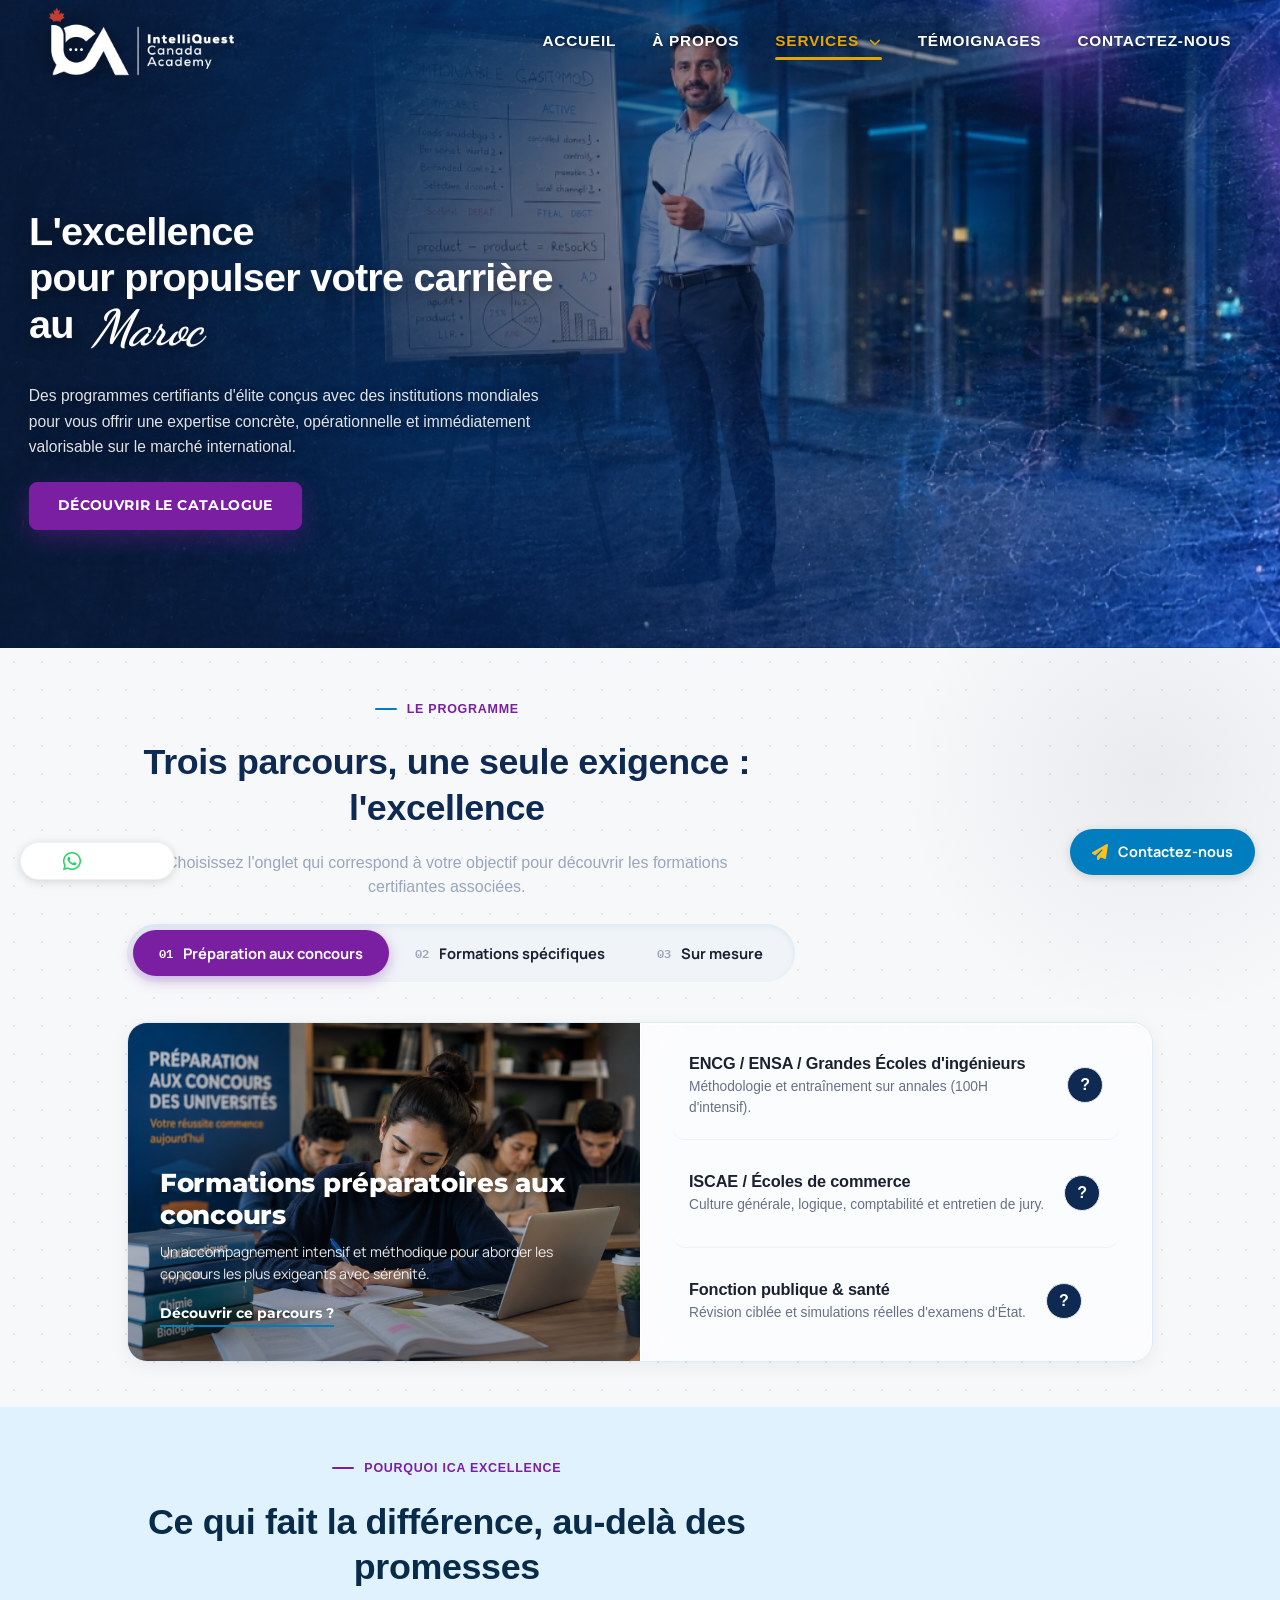
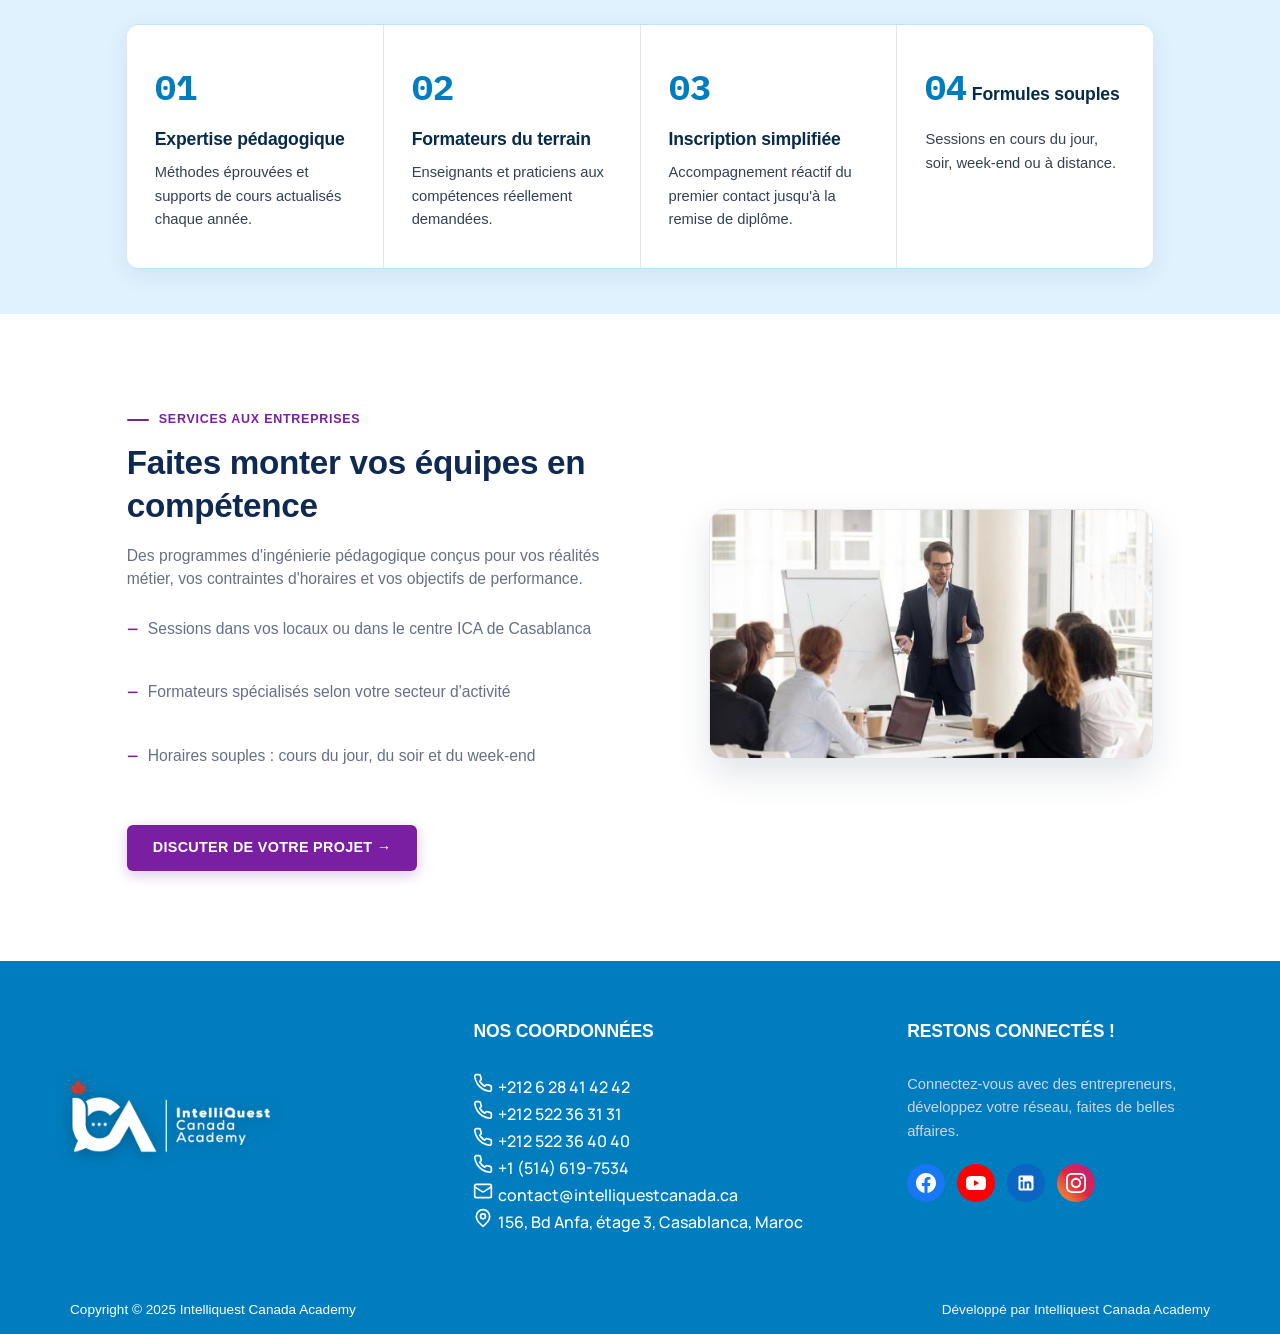
<file: intelliquest/formations.html>
<!DOCTYPE html>
<html lang="fr-FR">
<head>
    <meta charset="UTF-8">
    <meta name="viewport" content="width=device-width, initial-scale=1.0">
    <title>ICA Excellence — Centre de Formation &amp; Perfectionnement | IntelliQuest Canada Academy</title>
    <meta name="description" content="Catalogue complet des formations professionnelles et préparations aux concours ICA Excellence. Programmes certifiants, formations spécifiques et sur-mesure.">
    
    <!-- Site Fonts & Icons -->
    
    
    
    <link rel="stylesheet" href="https://cdnjs.cloudflare.com/ajax/libs/font-awesome/6.4.0/css/all.min.css">
    
    <!-- Base Minified Site Styles -->
<style>
        /* ========================================================
           ICA EXCELLENCE — LUXURY DESIGN SYSTEM (FIXED NAV & NO BADGE)
           ======================================================== */
        :root {
            --navy: #0F2A52;
            --navy-deep: #081A33;
            --violet: #7B1FA2;
            --violet-dark: #6A1B9A;
            --violet-light: #E1BEE7;
            --red: #7B1FA2;
            --white: #FFFFFF;
            --ink: #1B2130;
            --slate: #667085;
            --line: #E4E7EC;
            --bg-soft: #F7F8FA;
        }

        body {
            font-family: 'Manrope', sans-serif;
            background: var(--white);
            color: var(--ink);
            line-height: 1.65;
            overflow-x: hidden;
        }

        .mono { font-family: 'IBM Plex Mono', monospace; }
        .wrap { max-width: 1180px; margin: 0 auto; padding: 0 6%; }

        /* Ensure elements are ALWAYS visible */
        .reveal {
            opacity: 1 !important;
            transform: none !important;
            transition: opacity .6s ease, transform .6s ease;
        }

        .eyebrow {
            display: flex;
            align-items: center;
            gap: 10px;
            font-family: 'IBM Plex Mono', monospace;
            font-size: 0.74rem;
            font-weight: 600;
            letter-spacing: 0.1em;
            text-transform: uppercase;
            color: var(--violet);
            margin-bottom: 16px;
        }
        .eyebrow::before {
            content: '';
            width: 22px;
            height: 2px;
            background: var(--violet);
        }

        .btn {
            display: inline-flex;
            align-items: center;
            gap: 10px;
            padding: 15px 30px;
            font-weight: 700;
            font-size: 0.9rem;
            border-radius: 4px;
            transition: all .25s ease;
            text-decoration: none;
            cursor: pointer;
        }
        
        .btn-violet-catalog {
            background: #7B1FA2 !important;
            background-color: #7B1FA2 !important;
            border: 1px solid #7B1FA2 !important;
            color: #FFFFFF !important;
            box-shadow: 0 8px 25px rgba(123, 31, 162, 0.4) !important;
            transition: all 0.25s ease !important;
        }
        .btn-violet-catalog:hover {
            background: #6A1B9A !important;
            background-color: #6A1B9A !important;
            border-color: #6A1B9A !important;
            color: #FFFFFF !important;
            transform: translateY(-2px) scale(1.02) !important;
            box-shadow: 0 12px 28px rgba(123, 31, 162, 0.55) !important;
        }

        .btn-red, .btn-violet { background: var(--violet); color: #fff; border: none; box-shadow: 0 4px 14px rgba(123, 31, 162, 0.25); }
        .btn-red:hover, .btn-violet:hover { background: var(--violet-dark); transform: translateY(-2px); color: #fff; box-shadow: 0 6px 20px rgba(123, 31, 162, 0.35); }
        
        .btn-outline { border: 1.5px solid var(--navy); color: var(--navy); }
        .btn-outline:hover { background: var(--navy); color: #fff; }
        .btn-white { background: #fff; color: var(--navy); border: none; }
        .btn-white:hover { background: var(--violet); color: #fff; }

        .hero-strip {
            display: flex;
            gap: 50px;
            border-top: 1px solid var(--line);
            max-width: 1180px;
            margin: 0 auto;
            padding: 44px 6% 0;
        }
        .hero-strip .hs {
            font-size: .9rem;
            color: var(--slate);
        }
        .hero-strip .hs b {
            color: var(--navy);
            font-family: 'IBM Plex Mono', monospace;
            font-weight: 600;
            font-size: 1.1rem;
            margin-right: 8px;
        }

        /* SECTION HEAD */
        .section-head { max-width: 640px; margin-bottom: 50px; }
        .section-head h2 { font-size: clamp(1.7rem, 2.8vw, 2.3rem); color: var(--navy); line-height: 1.28; font-weight: 800; }
        .section-head p { margin-top: 16px; color: var(--slate); font-size: 0.98rem; }

        /* TRACKS / PROGRAM SELECTOR */
        
        
        /* LIGHTENED PHOTO SHADOW OVERLAY (NET & CLAIR) */
        [data-panel="concours"] .tp-lead::before,
        [data-panel="specifiques"] .tp-lead::before,
        [data-panel="mesure"] .tp-lead::before {
            background: linear-gradient(
                to top,
                rgba(8, 26, 51, 0.45) 0%,
                rgba(8, 26, 51, 0.18) 45%,
                transparent 100%
            ) !important;
        }

        .tab-panel.active {
            box-shadow: 0 4px 18px rgba(15, 23, 42, 0.06) !important;
        }

        /* TRACKS SECTION HEAD & TABS - SOLID COLORS (ZERO GRADIENTS) */
        .tracks .section-head h2 {
            color: #0F2A52 !important;
            -webkit-text-fill-color: #0F2A52 !important;
            background: none !important;
            -webkit-background-clip: border-box !important;
            background-clip: border-box !important;
            font-size: clamp(1.7rem, 2.8vw, 2.3rem) !important;
            line-height: 1.28 !important;
            font-weight: 800 !important;
            display: block !important;
            opacity: 1 !important;
            visibility: visible !important;
            animation: none !important;
        }

        .tab-pill.active {
            background: #7B1FA2 !important;
            border-color: #7B1FA2 !important;
            color: #FFFFFF !important;
        }
        .tab-pill.active .idx {
            color: #FFFFFF !important;
            opacity: 1 !important;
        }
        .tab-pill.active span.label {
            color: #FFFFFF !important;
        }

        .tracks { padding: 90px 0; background: var(--bg-soft); }
        .tab-pills { display: flex; gap: 12px; margin-bottom: 46px; flex-wrap: wrap; }
        .tab-pill {
            background: #fff;
            border: 1px solid var(--line);
            padding: 14px 24px;
            display: flex;
            align-items: center;
            gap: 12px;
            cursor: pointer;
            transition: all .25s ease;
            border-radius: 4px;
        }
        .tab-pill .idx { font-family: 'IBM Plex Mono', monospace; font-size: .78rem; color: var(--slate); }
        .tab-pill span.label { font-weight: 700; font-size: .92rem; color: var(--ink); }
        .tab-pill:hover { border-color: var(--navy); }
        .tab-pill.active { background: var(--navy); border-color: var(--navy); }
        .tab-pill.active .idx { color: var(--violet-light); }
        .tab-pill.active span.label { color: #fff; }

        .tab-panel { display: none; background: #fff; border: 1px solid var(--line); border-radius: 6px; overflow: hidden; }
        .tab-panel.active { display: grid !important; grid-template-columns: 0.85fr 1.15fr; }
        .tp-lead { padding: 48px 44px; border-right: 1px solid var(--line); }
        .tp-lead .eyebrow { color: var(--violet); }
        .tp-lead h3 { font-size: clamp(1.4rem, 2.4vw, 1.85rem); color: var(--navy); margin-bottom: 16px; line-height: 1.25; font-weight: 800; }
        .tp-lead p { color: var(--slate); font-size: .95rem; margin-bottom: 26px; }
        .tp-lead .track-link {
            display: inline-flex;
            align-items: center;
            gap: 8px;
            font-size: 0.9rem;
            font-weight: 700;
            color: var(--navy);
            border-bottom: 1.5px solid var(--violet);
            padding-bottom: 3px;
            text-decoration: none;
            transition: color 0.25s;
        }
        .tp-lead .track-link:hover { color: var(--violet); }

        .tp-list { padding: 20px 40px; }
        .tp-row {
            display: grid;
            grid-template-columns: 1fr auto;
            align-items: center;
            gap: 20px;
            padding: 22px 0;
            border-bottom: 1px solid var(--line);
            cursor: pointer;
            transition: background 0.2s ease;
        }
        .tp-row:last-child { border-bottom: none; }
        .tp-row h5 { font-size: 1.02rem; font-weight: 700; color: var(--ink); margin-bottom: 4px; }
        .tp-row p { font-size: .86rem; color: var(--slate); margin: 0; }
        .tp-row .go {
            width: 36px;
            height: 36px;
            border: 1px solid var(--line);
            border-radius: 50%;
            display: flex;
            align-items: center;
            justify-content: center;
            color: var(--navy);
            flex-shrink: 0;
            transition: all .25s ease;
        }
        .tp-row:hover .go { background: var(--violet); border-color: var(--violet); color: #fff; transform: translateX(3px); }

        /* POURQUOI — STRIP (SOFT LIGHT SKY BLUE & DARK NAVY TEXT) */
        .pourquoi {
            padding: 90px 0 !important;
            background: #E0F2FE !important;
            color: #072B49 !important;
        }
        .pourquoi .section-head h2 {
            color: #072B49 !important;
            font-size: clamp(1.8rem, 2.8vw, 2.4rem) !important;
            font-weight: 800 !important;
        }
        .pourquoi .section-head p {
            color: #1E293B !important;
            font-size: 1.02rem !important;
            font-weight: 600 !important;
        }
        .pourquoi .eyebrow {
            color: #7B1FA2 !important;
            font-weight: 700 !important;
        }
        .pourquoi .eyebrow::before {
            background: #7B1FA2 !important;
        }
        .pq-strip {
            display: flex !important;
            border-top: 1px solid #BAE6FD !important;
            border-bottom: 1px solid #BAE6FD !important;
            margin-top: 35px !important;
            background: #FFFFFF !important;
            border-radius: 12px !important;
            box-shadow: 0 6px 25px rgba(7, 43, 73, 0.08) !important;
        }
        .pq-item {
            flex: 1 !important;
            padding: 36px 28px !important;
            border-right: 1px solid #E2E8F0 !important;
            position: relative !important;
            transition: background 0.3s ease !important;
        }
        .pq-item:hover {
            background: #F0F9FF !important;
        }
        .pq-item:last-child { border-right: none !important; }
        .pq-item .n {
            font-family: 'IBM Plex Mono', monospace !important;
            color: #7B1FA2 !important;
            font-size: 0.95rem !important;
            font-weight: 700 !important;
            display: block !important;
            margin-bottom: 14px !important;
        }
        .pq-item h4 {
            font-size: 1.1rem !important;
            color: #072B49 !important;
            margin-bottom: 10px !important;
            font-weight: 800 !important;
            letter-spacing: -0.2px !important;
        }
        .pq-item p {
            font-size: 0.92rem !important;
            color: #334155 !important;
            margin: 0 !important;
            font-weight: 500 !important;
            line-height: 1.6 !important;
        }


        /* ENTREPRISES BENTO (WHITE BACKGROUND) */
        .entreprises {
            padding: 90px 0 !important;
            background: #FFFFFF !important;
            color: var(--ink) !important;
        }
        .ent-grid {
            display: grid !important;
            grid-template-columns: 1fr 0.85fr !important;
            gap: 60px !important;
            align-items: center !important;
        }
        .entreprises .eyebrow {
            color: var(--violet) !important;
        }
        .entreprises .eyebrow::before {
            background: var(--violet) !important;
        }
        .entreprises h2 {
            font-size: clamp(1.7rem, 2.6vw, 2.2rem) !important;
            color: var(--navy) !important;
            margin-bottom: 16px !important;
            line-height: 1.3 !important;
            font-weight: 800 !important;
        }
        .entreprises p {
            color: var(--slate) !important;
            margin-bottom: 26px !important;
            max-width: 480px !important;
            font-size: 0.98rem !important;
        }
        .ent-list {
            display: grid !important;
            gap: 14px !important;
            margin-bottom: 32px !important;
        }
        .ent-item {
            display: flex !important;
            gap: 10px !important;
            font-size: 0.92rem !important;
            color: var(--ink) !important;
            font-weight: 500 !important;
        }
        .ent-item .dash {
            color: var(--violet) !important;
            font-weight: 800 !important;
        }
        .ent-media-single img {
            border: 1px solid var(--line) !important;
            box-shadow: 0 15px 35px rgba(7, 43, 73, 0.12) !important;
        }


        /* FINAL CTA BANNER */
        .final-cta { background: var(--violet); padding: 65px 0; }
        .fc-wrap { display: flex; align-items: center; justify-content: space-between; gap: 30px; flex-wrap: wrap; }
        .fc-wrap h3 { color: #fff; font-size: clamp(1.4rem, 2.4vw, 1.9rem); max-width: 560px; line-height: 1.35; font-weight: 800; }

        /* PROGRAM MODAL POPUP SYSTEM */
        .program-modal-overlay {
            position: fixed;
            inset: 0;
            background: rgba(4, 27, 48, 0.85);
            backdrop-filter: blur(8px);
            -webkit-backdrop-filter: blur(8px);
            z-index: 99999;
            display: none;
            align-items: center;
            justify-content: center;
            padding: 20px;
        }

        .program-modal-card {
            background: #FFFFFF;
            width: 100%;
            max-width: 820px;
            max-height: 90vh;
            border-radius: 20px;
            overflow-y: auto;
            box-shadow: 0 25px 60px rgba(0, 0, 0, 0.4);
            position: relative;
            animation: modalFadeIn 0.35s cubic-bezier(0.16, 1, 0.3, 1);
        }

        @keyframes modalFadeIn {
            from { opacity: 0; transform: scale(0.95) translateY(20px); }
            to { opacity: 1; transform: scale(1) translateY(0); }
        }

        .modal-header-banner {
            background: linear-gradient(135deg, var(--navy-deep) 0%, var(--navy) 100%);
            color: #FFFFFF;
            padding: 35px 35px 30px 35px;
            position: relative;
        }

        .modal-close-btn {
            position: absolute;
            top: 20px;
            right: 20px;
            width: 38px;
            height: 38px;
            border-radius: 50%;
            background: rgba(255, 255, 255, 0.15);
            color: #FFFFFF;
            border: none;
            font-size: 1.2rem;
            cursor: pointer;
            display: flex;
            align-items: center;
            justify-content: center;
            transition: all 0.25s ease;
        }
        .modal-close-btn:hover { background: var(--violet); transform: rotate(90deg); }

        .modal-body-content { padding: 35px; }
        .modal-modules-list { display: grid; gap: 14px; margin: 20px 0 30px 0; }
        .modal-module-item {
            background: var(--bg-soft);
            border: 1px solid var(--line);
            border-radius: 12px;
            padding: 16px 20px;
            display: flex;
            align-items: center;
            gap: 14px;
        }
        .module-num {
            width: 32px;
            height: 32px;
            border-radius: 50%;
            background: var(--navy);
            color: #FFFFFF;
            font-family: 'IBM Plex Mono', monospace;
            font-size: 0.85rem;
            font-weight: 700;
            display: flex;
            align-items: center;
            justify-content: center;
            flex-shrink: 0;
        }

        @media (max-width: 980px) {
            .tab-panel.active { grid-template-columns: 1fr !important; }
            .tp-lead { border-right: none; border-bottom: 1px solid var(--line); }
            .pq-strip { flex-direction: column; }
            .pq-item { border-right: none; border-bottom: 1px solid var(--line); }
            .ent-grid { grid-template-columns: 1fr; }
        }
        @media (max-width: 600px) {
            .hero-strip { flex-wrap: wrap; gap: 20px; }
            .tp-list { padding: 15px 20px; }
            .modal-body-content { padding: 20px; }
        }
</style>
    <link rel="stylesheet" href="style.css">
    <!-- Trio Prestige Fonts: Montserrat (Headings/Nav), Fraunces (Prestige), Manrope (Body) -->
  <link rel="preconnect" href="https://fonts.googleapis.com">
  <link rel="preconnect" href="https://fonts.gstatic.com" crossorigin>
  <link href="https://fonts.googleapis.com/css2?family=Alex+Brush&family=Dancing+Script:wght@700&family=Fraunces:ital,opsz,wght@0,9..144,600;0,9..144,700;1,9..144,600&family=IBM+Plex+Mono:wght@400;500;600&family=Manrope:wght@400;500;600;700&family=Montserrat:wght@600;700;800;900&display=swap" rel="stylesheet">
</head>
<body class="formations-page">

    <!-- SITE HEADER (MATCHING EXACT INDEX.HTML HEADER & DROPDOWN STRUCTURE) -->
    <header class="site-header">
        <div class="container header-container">
            <a href="index.html" class="logo">
                <img src="assets/images/logo-ICA-en-blanc-500x500-px.webp" alt="ICA Logo" class="logo-img" width="235" height="99" fetchpriority="high">
            </a>
            
            <nav class="main-nav">
                <ul class="nav-list">
                    <li><a href="index.html">Accueil</a></li>
                    <li><a href="index.html#notre-mission">À propos</a></li>
                    <li class="has-dropdown active">
                        <a href="javascript:void(0)">Services <i class="fas fa-chevron-down nav-chevron"></i></a>
                        <ul class="dropdown-menu simple-dropdown">
                            <li><a href="etudes.html">ICA Orientation</a></li>
                            <li><a href="formations.html" class="active">ICA Excellence</a></li>
                        </ul>
                    </li>
                    <li><a href="temoignages.html">Témoignages</a></li>
                    <li><a href="contact.html?type=formation">Contactez-Nous</a></li>
                </ul>
            </nav>

            <button class="mobile-menu-btn" aria-label="Toggle menu">
                <span class="btn-line"></span>
                <span class="btn-line"></span>
                <span class="btn-line"></span>
            </button>
        </div>
    </header>

    <!-- HERO SECTION (ICA EXCELLENCE) -->
    <section class="hero-stage hero-full-bg-etudes" id="hero-stage">
        <!-- Visual Image Container -->
        <div class="hero-bg-wrapper">
            <img src="assets/images/user-formations-hero-full.jpg" alt="ICA Excellence - Formations" class="hero-bg-media is-active" fetchpriority="high">
        </div>
        <div class="hero-content">
            <div class="hero-copy-box">
                <div class="slogan-composite-wrapper">
                    <!-- Maple leaf watermark removed for ICA Excellence (Maroc) -->
                    
                    <h1 class="hero-title hero-title-subpage slogan-text-block slogan-white-theme" id="hero-title">
                        <div class="title-line-mask">
                            <span class="title-line gsap-reveal-line" id="etudes-line-1">L'excellence</span>
                        </div>
                        <div class="title-line-mask">
                            <span class="title-line gsap-reveal-line" id="etudes-line-2">pour propulser votre carrière</span>
                        </div>
                        <div class="title-line-mask">
                            <span class="title-line gsap-reveal-line" id="etudes-line-3">au <span class="cursive-canada cursive-maroc" style="font-family: 'Dancing Script', 'Alex Brush', cursive !important; font-style: italic !important; font-size: 1.25em !important; font-weight: 700 !important; color: #ffffff !important; margin-left: 8px !important; text-shadow: 0 2px 12px rgba(0,0,0,0.4) !important;">Maroc</span></span>
                        </div>
                    </h1>
                </div>

                <p class="hero-description gsap-reveal-item" id="hero-description-text">
                    Des programmes certifiants d'élite conçus avec des institutions mondiales pour vous offrir une expertise concrète, opérationnelle et immédiatement valorisable sur le marché international.
                </p>

                
                <div class="hero-cta-group gsap-reveal-item">
                    <a href="#tracks" class="btn-blue-appoint btn-violet-catalog" style="background: #7B1FA2 !important; border-color: #7B1FA2 !important; box-shadow: 0 8px 25px rgba(123, 31, 162, 0.4) !important;">DÉCOUVRIR LE CATALOGUE</a>
                </div>
            </div>
        </div>
    </section>

    <!-- TRACKS — ONGLETS SELECTOR -->
    <section class="tracks" id="tracks">
        <div class="wrap">
            <div class="section-head reveal">
                <span class="eyebrow" style="color: #7B1FA2 !important;">Le programme</span>
                <h2 style="color: #0F2A52 !important; -webkit-text-fill-color: #0F2A52 !important; background: none !important; font-weight: 800; display: block !important; opacity: 1 !important; visibility: visible !important;">Trois parcours, une seule exigence : l'excellence</h2>
                <p>Choisissez l'onglet qui correspond à votre objectif pour découvrir les formations certifiantes associées.</p>
            </div>

            <div class="tab-pills reveal">
                <div class="tab-pill active" data-target="concours">
                    <span class="idx mono">01</span>
                    <span class="label">Préparation aux concours</span>
                </div>
                <div class="tab-pill" data-target="specifiques">
                    <span class="idx mono">02</span>
                    <span class="label">Formations spécifiques</span>
                </div>
                <div class="tab-pill" data-target="mesure">
                    <span class="idx mono">03</span>
                    <span class="label">Sur mesure</span>
                </div>
            </div>

            <!-- PANEL 1: CONCOURS -->
            <div class="tab-panel active reveal" data-panel="concours">
                <div class="tp-lead">
                    <h3>Formations préparatoires aux concours</h3>
                    <p>Un accompagnement intensif et méthodique pour aborder les concours les plus exigeants avec sérénité.</p>
                    <a href="contact.html?type=formation&amp;pôle=concours" class="track-link">Découvrir ce parcours ?</a>
                </div>
                <div class="tp-list">
                    <div class="tp-row" onclick="openProgramModal('encg-ensa')">
                        <div>
                            <h5>ENCG / ENSA / Grandes Écoles d'ingénieurs</h5>
                            <p>Méthodologie et entraînement sur annales (100H d'intensif).</p>
                        </div>
                        <div class="go">?</div>
                    </div>
                    <div class="tp-row" onclick="openProgramModal('iscae-commerce')">
                        <div>
                            <h5>ISCAE / Écoles de commerce</h5>
                            <p>Culture générale, logique, comptabilité et entretien de jury.</p>
                        </div>
                        <div class="go">?</div>
                    </div>
                    <div class="tp-row" onclick="openProgramModal('fonction-publique')">
                        <div>
                            <h5>Fonction publique &amp; santé</h5>
                            <p>Révision ciblée et simulations réelles d'examens d'État.</p>
                        </div>
                        <div class="go">?</div>
                    </div>
                </div>
            </div>

            <!-- PANEL 2: SPÉCIFIQUES -->
            <div class="tab-panel reveal" data-panel="specifiques">
                <div class="tp-lead">
                    <h3>Formations spécifiques</h3>
                    <p>Des programmes ciblés pour acquérir ou renforcer une compétence précise, immédiatement utile sur le marché.</p>
                    <a href="contact.html?type=formation&amp;pôle=spécifiques" class="track-link">Découvrir ce parcours ?</a>
                </div>
                <div class="tp-list">
                    <div class="tp-row" onclick="openProgramModal('compta-finance')">
                        <div>
                            <h5>Comptabilité, finance &amp; gestion</h5>
                            <p>Des bases fondamentales aux outils de gestion financière avancés.</p>
                        </div>
                        <div class="go">?</div>
                    </div>
                    <div class="tp-row" onclick="openProgramModal('langues-affaires')">
                        <div>
                            <h5>Langues étrangères des affaires</h5>
                            <p>Anglais des affaires, français professionnel et rédaction d'élite.</p>
                        </div>
                        <div class="go">?</div>
                    </div>
                    <div class="tp-row" onclick="openProgramModal('management-com')">
                        <div>
                            <h5>Management &amp; communication</h5>
                            <p>Leadership d'équipe, négociation et prise de parole en public.</p>
                        </div>
                        <div class="go">?</div>
                    </div>
                </div>
            </div>

            <!-- PANEL 3: SUR MESURE -->
            <div class="tab-panel reveal" data-panel="mesure">
                <div class="tp-lead">
                    <h3>Formations sur mesure</h3>
                    <p>Une ingénierie pédagogique sur-mesure conçue avec vous pour répondre exactement à vos enjeux stratégiques.</p>
                    <a href="contact.html?type=formation&amp;pôle=sur-mesure" class="track-link">Construire mon programme ?</a>
                </div>
                <div class="tp-list">
                    <div class="tp-row" onclick="openProgramModal('diagnostic-coconstruction')">
                        <div>
                            <h5>Diagnostic &amp; co-construction</h5>
                            <p>Un programme bâti à 100% autour de vos objectifs métiers.</p>
                        </div>
                        <div class="go">?</div>
                    </div>
                    <div class="tp-row" onclick="openProgramModal('intra-entreprise')">
                        <div>
                            <h5>Formations intra-entreprise</h5>
                            <p>Sessions dédiées à vos collaborateurs dans vos locaux ou dans nos centres.</p>
                        </div>
                        <div class="go">?</div>
                    </div>
                    <div class="tp-row" onclick="openProgramModal('coaching-individuel')">
                        <div>
                            <h5>Coaching individuel</h5>
                            <p>Un suivi personnalisé et bienveillant, à votre propre rythme.</p>
                        </div>
                        <div class="go">?</div>
                    </div>
                </div>
            </div>
        </div>
    </section>

    <!-- POURQUOI ICA EXCELLENCE -->
    <section class="pourquoi">
        <div class="wrap">
            <div class="section-head reveal">
                <span class="eyebrow">Pourquoi ICA Excellence</span>
                <h2>Ce qui fait la différence, au-delà des promesses</h2>
            </div>
            <div class="pq-strip reveal">
                <div class="pq-item">
                    <span class="n mono">01</span>
                    <h4>Expertise pédagogique</h4>
                    <p>Méthodes éprouvées et supports de cours actualisés chaque année.</p>
                </div>
                <div class="pq-item">
                    <span class="n mono">02</span>
                    <h4>Formateurs du terrain</h4>
                    <p>Enseignants et praticiens aux compétences réellement demandées.</p>
                </div>
                <div class="pq-item">
                    <span class="n mono">03</span>
                    <h4>Inscription simplifiée</h4>
                    <p>Accompagnement réactif du premier contact jusqu'à la remise de diplôme.</p>
                </div>
                <div class="pq-item">
                    <span class="n mono">04</span>
                    <h4>Formules souples</h4>
                    <p>Sessions en cours du jour, soir, week-end ou à distance.</p>
                </div>
            </div>
        </div>
    </section>

    <!-- ENTREPRISES BENTO SHOWCASE (WITH ICA AUTHENTIC PHOTOS) -->
    <section class="entreprises" id="entreprises">
        <div class="wrap ent-grid">
            <div class="ent-copy reveal">
                <span class="eyebrow">Services aux entreprises</span>
                <h2>Faites monter vos équipes en compétence</h2>
                <p>Des programmes d'ingénierie pédagogique conçus pour vos réalités métier, vos contraintes d'horaires et vos objectifs de performance.</p>
                <div class="ent-list">
                    <div class="ent-item"><span class="dash">—</span><p>Sessions dans vos locaux ou dans le centre ICA de Casablanca</p></div>
                    <div class="ent-item"><span class="dash">—</span><p>Formateurs spécialisés selon votre secteur d'activité</p></div>
                    <div class="ent-item"><span class="dash">—</span><p>Horaires souples : cours du jour, du soir et du week-end</p></div>
                </div>
                <a href="contact.html?type=entreprise" class="btn btn-violet">Discuter de votre projet →</a>
            </div>
            <div class="ent-media-single reveal">
                <img src="assets/images/pdf-rocket-banner.webp" alt="Formation et accompagnement d'équipe en entreprise ICA Excellence" style="width: 100%; height: auto; max-height: 480px; object-fit: cover; border-radius: 16px; box-shadow: 0 20px 40px rgba(0,0,0,0.3); border: 1px solid rgba(255,255,255,0.12);">
            </div>
        </div>
    </section>

    <!-- FINAL CTA BANNER -->
    

    <!-- IN-PAGE PROGRAM DETAIL MODAL OVERLAY -->
    <div class="program-modal-overlay" id="program-modal-overlay" onclick="if(event.target === this) closeProgramModal()">
        <div class="program-modal-card">
            <div class="modal-header-banner">
                <button class="modal-close-btn" onclick="closeProgramModal()" aria-label="Fermer"><i class="fas fa-times"></i></button>
                <span class="hp-badge" id="modal-category" style="margin-bottom: 10px; color: #fff; background: rgba(255,255,255,0.15); padding: 4px 12px; border-radius: 4px; display: inline-block; font-size: 0.8rem;">?? Concours</span>
                <h3 id="modal-title" style="color: #fff; font-size: 1.6rem; font-weight: 800; margin-bottom: 8px;">Programme de Formation</h3>
                <p id="modal-subtitle" style="color: #E2E8F0; font-size: 0.95rem; margin: 0;">Détails des modules et conditions d'accès</p>
            </div>
            <div class="modal-body-content">
                <h4 style="font-size: 1.1rem; color: var(--navy); font-weight: 800; margin-bottom: 16px;">Syllabus &amp; Modules d'Enseignement :</h4>
                <div class="modal-modules-list" id="modal-modules-container">
                    <!-- Dynamic Modules List -->
                </div>
                <div style="display: flex; justify-content: space-between; align-items: center; background: var(--bg-soft); padding: 20px; border-radius: 14px; margin-top: 25px; flex-wrap: wrap; gap: 15px;">
                    <div>
                        <span style="font-size: 0.82rem; color: var(--slate); display: block; font-weight: 600;">DURÉE DU PROGRAMME :</span>
                        <b id="modal-duration-txt" style="font-size: 1.05rem; color: var(--navy);">100 Heures d'Intensif</b>
                    </div>
                    <a href="contact.html?type=formation" id="modal-enroll-btn" class="btn btn-violet">S'inscrire à ce programme →</a>
                </div>
            </div>
        </div>
    </div>

    <!-- FOOTER (PRESERVED OFFICIAL SITE FOOTER) -->
    <footer class="site-footer">
        <div class="container footer-container">
            <div class="footer-grid">
                <div class="footer-logo-col footer-col logo-col">
                    <img src="assets/images/logo-ICA-en-blanc-500x500-px.webp" alt="ICA Logo" class="footer-logo" width="190" height="95" loading="lazy" decoding="async">
                </div>
                
                <div class="footer-contact-col footer-col">
                    <h3>Nos coordonnées</h3>
                    <div class="contact-info">
                        <div class="contact-item">
                            <svg viewBox="0 0 24 24" width="20" height="20" fill="none" stroke="#FFFFFF" stroke-width="2" stroke-linecap="round" stroke-linejoin="round" style="width: 20px; height: 20px; min-width: 20px; flex-shrink: 0; color: #ffffff;"><path d="M22 16.92v3a2 2 0 0 1-2.18 2 19.79 19.79 0 0 1-8.63-3.07 19.5 19.5 0 0 1-6-6 19.79 19.79 0 0 1-3.07-8.67A2 2 0 0 1 4.11 2h3a2 2 0 0 1 2 1.72 12.84 12.84 0 0 0 .7 2.81 2 2 0 0 1-.45 2.11L8.09 9.91a16 16 0 0 0 6 6l1.27-1.27a2 2 0 0 1 2.11-.45 12.84 12.84 0 0 0 2.81.7A2 2 0 0 1 22 16.92z"></path></svg>
                            <a href="tel:+212628414242" style="color: #ffffff !important; text-decoration: none;">+212 6 28 41 42 42</a>
                        </div>
                        <div class="contact-item">
                            <svg viewBox="0 0 24 24" width="20" height="20" fill="none" stroke="#FFFFFF" stroke-width="2" stroke-linecap="round" stroke-linejoin="round" style="width: 20px; height: 20px; min-width: 20px; flex-shrink: 0; color: #ffffff;"><path d="M22 16.92v3a2 2 0 0 1-2.18 2 19.79 19.79 0 0 1-8.63-3.07 19.5 19.5 0 0 1-6-6 19.79 19.79 0 0 1-3.07-8.67A2 2 0 0 1 4.11 2h3a2 2 0 0 1 2 1.72 12.84 12.84 0 0 0 .7 2.81 2 2 0 0 1-.45 2.11L8.09 9.91a16 16 0 0 0 6 6l1.27-1.27a2 2 0 0 1 2.11-.45 12.84 12.84 0 0 0 2.81.7A2 2 0 0 1 22 16.92z"></path></svg>
                            <a href="tel:+212522363131" style="color: #ffffff !important; text-decoration: none;">+212 522 36 31 31</a>
                        </div>
                        <div class="contact-item">
                            <svg viewBox="0 0 24 24" width="20" height="20" fill="none" stroke="#FFFFFF" stroke-width="2" stroke-linecap="round" stroke-linejoin="round" style="width: 20px; height: 20px; min-width: 20px; flex-shrink: 0; color: #ffffff;"><path d="M22 16.92v3a2 2 0 0 1-2.18 2 19.79 19.79 0 0 1-8.63-3.07 19.5 19.5 0 0 1-6-6 19.79 19.79 0 0 1-3.07-8.67A2 2 0 0 1 4.11 2h3a2 2 0 0 1 2 1.72 12.84 12.84 0 0 0 .7 2.81 2 2 0 0 1-.45 2.11L8.09 9.91a16 16 0 0 0 6 6l1.27-1.27a2 2 0 0 1 2.11-.45 12.84 12.84 0 0 0 2.81.7A2 2 0 0 1 22 16.92z"></path></svg>
                            <a href="tel:+212522364040" style="color: #ffffff !important; text-decoration: none;">+212 522 36 40 40</a>
                        </div>
                        <div class="contact-item">
                            <svg viewBox="0 0 24 24" width="20" height="20" fill="none" stroke="#FFFFFF" stroke-width="2" stroke-linecap="round" stroke-linejoin="round" style="width: 20px; height: 20px; min-width: 20px; flex-shrink: 0; color: #ffffff;"><path d="M22 16.92v3a2 2 0 0 1-2.18 2 19.79 19.79 0 0 1-8.63-3.07 19.5 19.5 0 0 1-6-6 19.79 19.79 0 0 1-3.07-8.67A2 2 0 0 1 4.11 2h3a2 2 0 0 1 2 1.72 12.84 12.84 0 0 0 .7 2.81 2 2 0 0 1-.45 2.11L8.09 9.91a16 16 0 0 0 6 6l1.27-1.27a2 2 0 0 1 2.11-.45 12.84 12.84 0 0 0 2.81.7A2 2 0 0 1 22 16.92z"></path></svg>
                            <a href="tel:+15146197534" style="color: #ffffff !important; text-decoration: none;">+1 (514) 619-7534</a>
                        </div>
                        <div class="contact-item">
                            <svg viewBox="0 0 24 24" width="20" height="20" fill="none" stroke="#FFFFFF" stroke-width="2" stroke-linecap="round" stroke-linejoin="round" style="width: 20px; height: 20px; min-width: 20px; flex-shrink: 0; color: #ffffff;"><rect x="2" y="4" width="20" height="16" rx="2"></rect><path d="m22 7-8.97 5.7a1.94 1.94 0 0 1-2.06 0L2 7"></path></svg>
                            <a href="mailto:contact@intelliquestcanada.ca" style="color: #ffffff !important; text-decoration: none;">contact@intelliquestcanada.ca</a>
                        </div>
                        <div class="contact-item">
                            <svg viewBox="0 0 24 24" width="20" height="20" fill="none" stroke="#FFFFFF" stroke-width="2" stroke-linecap="round" stroke-linejoin="round" style="width: 20px; height: 20px; min-width: 20px; flex-shrink: 0; color: #ffffff;"><path d="M20 10c0 6-8 12-8 12s-8-6-8-12a8 8 0 0 1 16 0Z"></path><circle cx="12" cy="10" r="3"></circle></svg>
                            <a href="https://maps.google.com/?q=156+Bd+Anfa+Casablanca+Maroc" target="_blank" rel="noopener noreferrer" style="color: #ffffff !important; text-decoration: none;">156, Bd Anfa, étage 3, Casablanca, Maroc</a>
                        </div>
                    </div>
                </div>

                <div class="footer-social-col footer-col">
                    <h3>Restons connectés !</h3>
                    <p>Connectez-vous avec des entrepreneurs, développez votre réseau, faites de belles affaires.</p>
                    <div class="footer-social-links">
                        <a href="https://www.facebook.com/intelliquestca/" target="_blank" aria-label="Facebook" class="social-facebook">
                            <svg viewBox="0 0 24 24" width="20" height="20" fill="#FFFFFF" style="width: 20px; height: 20px; min-width: 20px; display: block;"><path d="M24 12.073c0-6.627-5.373-12-12-12s-12 5.373-12 12c0 5.99 4.388 10.954 10.125 11.854v-8.385H7.078v-3.47h3.047V9.43c0-3.007 1.792-4.669 4.533-4.669 1.312 0 2.686.235 2.686.235v2.953H15.83c-1.491 0-1.956.925-1.956 1.874v2.25h3.328l-.532 3.47h-2.796v8.385C19.612 23.027 24 18.062 24 12.073z"/></svg>
                        </a>
                        <a href="https://www.youtube.com/@IntelliQuestCanadaAcadem-iw8tp/featured" target="_blank" aria-label="YouTube" class="social-youtube">
                            <svg viewBox="0 0 24 24" width="20" height="20" fill="#FFFFFF" style="width: 20px; height: 20px; min-width: 20px; display: block;"><path d="M23.498 6.186a3.016 3.016 0 0 0-2.122-2.136C19.505 3.545 12 3.545 12 3.545s-7.505 0-9.377.505A3.017 3.017 0 0 0 .502 6.186C0 8.07 0 12 0 12s0 3.93.502 5.814a3.016 3.016 0 0 0 2.122 2.136c1.871.505 9.376.505 9.376.505s7.505 0 9.377-.505a3.015 3.015 0 0 0 2.122-2.136C24 15.93 24 12 24 12s0-3.93-.502-5.814zM9.545 15.568V8.432L15.818 12l-6.273 3.568z"/></svg>
                        </a>
                        <a href="https://www.linkedin.com/company/intelliquest-canada-academy/" target="_blank" aria-label="LinkedIn" class="social-linkedin">
                            <svg viewBox="0 0 24 24" width="20" height="20" fill="#FFFFFF" style="width: 20px; height: 20px; min-width: 20px; display: block;"><path d="M19 3a2 2 0 0 1 2 2v14a2 2 0 0 1-2 2H5a2 2 0 0 1-2-2V5a2 2 0 0 1 2-2h14m-.5 15.5v-5.3a3.26 3.26 0 0 0-3.26-3.26c-.85 0-1.84.52-2.28 1.3v-1.11h-2.79v8.37h2.79v-4.93c0-.77.62-1.4 1.39-1.4a1.4 1.4 0 0 1 1.4 1.4v4.93h2.75M6.88 8.56a1.68 1.68 0 0 0 1.68-1.68c0-.93-.75-1.69-1.68-1.69a1.69 1.69 0 0 0-1.69 1.69c0 .93.76 1.68 1.69 1.68m1.39 9.94v-8.37H5.5v8.37h2.77z"/></svg>
                        </a>
                        <a href="https://www.instagram.com/intelliquestca/" target="_blank" aria-label="Instagram" class="social-instagram">
                            <svg viewBox="0 0 24 24" width="20" height="20" fill="#FFFFFF" style="width: 20px; height: 20px; min-width: 20px; display: block;"><path d="M12 2.163c3.204 0 3.584.012 4.85.07 3.252.148 4.771 1.691 4.919 4.919.058 1.265.069 1.645.069 4.849 0 3.205-.012 3.584-.069 4.849-.149 3.225-1.664 4.771-4.919 4.919-1.266.058-1.644.07-4.85.07-3.204 0-3.584-.012-4.849-.07-3.26-.149-4.771-1.699-4.919-4.92-.058-1.265-.07-1.644-.07-4.849 0-3.204.013-3.583.07-4.849.149-3.227 1.664-4.771 4.919-4.919 1.266-.057 1.645-.069 4.849-.069zm0-2.163c-3.259 0-3.667.014-4.947.072-4.358.2-6.78 2.618-6.98 6.98-.059 1.281-.073 1.689-.073 4.948 0 3.259.014 3.668.072 4.948.2 4.358 2.618 6.78 6.98 6.98 1.281.058 1.689.072 4.948.072 3.259 0 3.668-.014 4.948-.072 4.354-.2 6.782-2.618 6.979-6.98.059-1.28.073-1.689.073-4.948 0-3.259-.014-3.667-.072-4.947-.196-4.354-2.617-6.78-6.979-6.98-1.281-.059-1.69-.073-4.949-.073zm0 5.838c-3.403 0-6.162 2.759-6.162 6.162s2.759 6.163 6.162 6.163 6.162-2.759 6.162-6.163c0-3.403-2.759-6.162-6.162-6.162zm0 10.162c-2.209 0-4-1.79-4-4 0-2.209 1.791-4 4-4s4 1.791 4 4c0 2.21-1.791 4-4 4zm6.406-11.845c-.796 0-1.441.645-1.441 1.44s.645 1.44 1.441 1.44c.795 0 1.439-.645 1.439-1.44s-.644-1.44-1.439-1.44z"/></svg>
                        </a>
                    </div>
                </div>
            </div>
        </div>
        <div class="footer-bottom">
            <div class="container">
                <p class="copyright-text-main">Copyright &copy; 2025 Intelliquest Canada Academy</p>
                <p class="developed-text">Développé par Intelliquest Canada Academy</p>
            </div>
        </div>
    </footer>

    <!-- DUAL FLOATING ACTION BUTTONS -->
    

    

    <!-- SCRIPTS -->
    <script src="script.js"></script>

    <script>
        // Tab Pill Switcher
        document.addEventListener('DOMContentLoaded', function() {
            const pills = document.querySelectorAll('.tab-pill');
            const panels = document.querySelectorAll('.tab-panel');
            pills.forEach(pill => {
                pill.addEventListener('click', () => {
                    pills.forEach(p => p.classList.remove('active'));
                    pill.classList.add('active');
                    const target = pill.dataset.target;
                    panels.forEach(p => {
                        p.classList.toggle('active', p.dataset.panel === target);
                    });
                });
            });
        });

        // Program Data & Modal Popup
        const programsData = {
            "encg-ensa": {
                category: "?? Préparation aux Concours",
                title: "ENCG / ENSA / Grandes Écoles d'Ingénieurs",
                subtitle: "Préparation intensive et entraînement sur annales officielles.",
                duration: "100 Heures d'Intensif",
                modules: [
                    "Méthodologie des tests de logique et calcul numérique",
                    "Résolution accélérée des épreuves de physique, maths et SVT",
                    "Techniques de gestion du temps sous pression d'examen",
                    "Simulations d'épreuves réelles et concours blancs corrigés"
                ]
            },
            "iscae-commerce": {
                category: "?? Préparation aux Concours",
                title: "ISCAE / Écoles de Commerce Supérieures",
                subtitle: "Culture générale, logique, comptabilité et entretien devant jury.",
                duration: "80 Heures d'Intensif",
                modules: [
                    "Culture générale et grands enjeux économiques contemporains",
                    "Comptabilité générale et analyse financière de synthèse",
                    "Tests de raisonnement critique et logique verbale",
                    "Coaching personnalisé pour les oraux et entretiens de motivation"
                ]
            },
            "fonction-publique": {
                category: "?? Concours d'État",
                title: "Fonction Publique &amp; Métiers de Santé",
                subtitle: "Révision ciblée et simulations conformes aux examens d'État.",
                duration: "90 Heures d'Intensif",
                modules: [
                    "Droit public, administratif et libertés fondamentales",
                    "Rédaction de notes de synthèse et devoirs administratifs",
                    "Préparation aux questionnaires à choix multiples (QCM)",
                    "Simulations d'oraux de cadrage devant des jurys d'État"
                ]
            },
            "compta-finance": {
                category: "?? Formations Spécifiques",
                title: "Comptabilité, Finance &amp; Gestion d'Entreprise",
                subtitle: "Des bases comptables aux outils de contrôle de gestion avancés.",
                duration: "60 Heures de Cours Pratique",
                modules: [
                    "Comptabilité générale et enregistrement des opérations courantes",
                    "Établissement du bilan, compte de résultat et annexes",
                    "Analyse financière et calcul du besoin en fonds de roulement",
                    "Maîtrise du logiciel Sage Comptabilité &amp; Excel Financier"
                ]
            },
            "langues-affaires": {
                category: "?? Formations Spécifiques",
                title: "Langues Étrangères des Affaires",
                subtitle: "Perfectionnement linguistique certifiant pour professionnels.",
                duration: "50 Heures d'Immersion",
                modules: [
                    "Anglais commercial et négociation internationale (Business English)",
                    "Rédaction de courriels, propositions commerciales et rapports",
                    "Animation de réunions et soutenances de projets en anglais",
                    "Préparation certifiante aux tests TOEIC / IELTS"
                ]
            },
            "management-com": {
                category: "?? Formations Spécifiques",
                title: "Management &amp; Prise de Parole",
                subtitle: "Leadership d'équipe et communication d'impact.",
                duration: "40 Heures Pratiques",
                modules: [
                    "Styles de leadership et gestion constructive des conflits",
                    "Conduite d'entretiens annuels et motivation des collaborateurs",
                    "Art de la prise de parole et gestion du stress en public",
                    "Communication interpersonnelle et intelligence émotionnelle"
                ]
            },
            "diagnostic-coconstruction": {
                category: "?? Sur-Mesure",
                title: "Diagnostic &amp; Co-construction sur Mesure",
                subtitle: "Ingénierie pédagogique bâtie autour de vos enjeux.",
                duration: "Programme Modulable",
                modules: [
                    "Audition des besoins et audit des compétences cibles",
                    "Élaboration d'un référentiel pédagogique sur-mesure",
                    "Conception de cas d'études tirés de vos propres activités",
                    "Évaluation des acquis et remise de certificats ICA"
                ]
            },
            "intra-entreprise": {
                category: "?? Sur-Mesure",
                title: "Formations Intra-Entreprise",
                subtitle: "Sessions dédiées à vos collaborateurs dans vos locaux.",
                duration: "Sur-Mesure",
                modules: [
                    "Formations planifiées selon vos contraintes d'agenda",
                    "Adaptation des contenus aux processus internes de votre entreprise",
                    "Suivi individuel de chaque collaborateur inscrit",
                    "Rapport de bilan pédagogique détaillé remis à la direction"
                ]
            },
            "coaching-individuel": {
                category: "?? Sur-Mesure",
                title: "Coaching Individuel sur Mesure",
                subtitle: "Un suivi personnalisé et bienveillant à votre rythme.",
                duration: "Forfait d'Accompagnement",
                modules: [
                    "Bilan de compétences initial et définition des objectifs",
                    "Séances individuelles avec un expert praticien dédié",
                    "Exercices d'application directe sur vos projets réels",
                    "Assistance continue entre les séances via espace dédié"
                ]
            }
        };

        function openProgramModal(key) {
            const data = programsData[key];
            if (!data) return;

            document.getElementById('modal-category').innerHTML = data.category;
            document.getElementById('modal-title').innerHTML = data.title;
            document.getElementById('modal-subtitle').innerHTML = data.subtitle;
            document.getElementById('modal-duration-txt').innerHTML = data.duration;
            document.getElementById('modal-enroll-btn').href = 'contact.html?type=formation&formation=' + encodeURIComponent(data.title);

            const modulesContainer = document.getElementById('modal-modules-container');
            modulesContainer.innerHTML = '';
            data.modules.forEach((modText, idx) => {
                const item = document.createElement('div');
                item.className = 'modal-module-item';
                item.innerHTML = `
                    <div class="module-num">${idx + 1}</div>
                    <div style="font-size: 0.95rem; font-weight: 600; color: var(--navy);">${modText}</div>
                `;
                modulesContainer.appendChild(item);
            });

            document.getElementById('program-modal-overlay').style.display = 'flex';
            document.body.style.overflow = 'hidden';
        }

        function closeProgramModal() {
            document.getElementById('program-modal-overlay').style.display = 'none';
            document.body.style.overflow = 'auto';
        }
    </script>

    


    <!-- Floating Action Buttons (100% Identical to Homepage) -->
    <a href="https://wa.me/212628414242?text=Bonjour%20IntelliQuest%20Canada%20Academy" target="_blank" class="whatsapp-float-btn" aria-label="WhatsApp us">
        <i class="fab fa-whatsapp" style="font-size: 1.3rem;"></i>
        <span>WhatsApp</span>
    </a>
    <a href="contact.html?type=formation" class="contact-float-btn" aria-label="Contactez-nous">
        <i class="fas fa-paper-plane" style="font-size: 1rem; color: #FBBF24;"></i>
        <span>Contactez-nous</span>
    </a>

    <!-- DESIGN UPGRADE SCRIPTS: Pill Slider + Stagger Reveal + 3D Tilt -->
    <script>
    (function() {

        /* === 1. SLIDING PILL INDICATOR === */
        function initPillSlider() {
            const pills = document.querySelectorAll('.tab-pill');
            const container = document.querySelector('.tab-pills');
            if (!container || !pills.length) return;

            function movePill(activePill) {
                const containerRect = container.getBoundingClientRect();
                const pillRect = activePill.getBoundingClientRect();
                const offsetLeft = pillRect.left - containerRect.left - 6;
                container.style.setProperty('--pill-left', offsetLeft + 'px');
                container.style.setProperty('--pill-width', pillRect.width + 'px');
                container.style.cssText += '; --pill-left: ' + offsetLeft + 'px; --pill-width: ' + pillRect.width + 'px;';
                const before = container.querySelector('::before') || container;
                container.style.cssText = container.style.cssText
                    .replace(/--pill-left:[^;]+;?/g, '')
                    .replace(/--pill-width:[^;]+;?/g, '');
                // Apply directly via a dynamic style tag
                let styleEl = document.getElementById('pill-slider-style');
                if (!styleEl) {
                    styleEl = document.createElement('style');
                    styleEl.id = 'pill-slider-style';
                    document.head.appendChild(styleEl);
                }
                styleEl.textContent = '.tab-pills::before { transform: translateX(' + offsetLeft + 'px); width: ' + pillRect.width + 'px !important; }';
            }

            // Init on first active pill
            const firstActive = container.querySelector('.tab-pill.active');
            if (firstActive) setTimeout(() => movePill(firstActive), 50);

            pills.forEach(pill => {
                pill.addEventListener('click', () => {
                    pills.forEach(p => p.classList.remove('active'));
                    pill.classList.add('active');
                    movePill(pill);
                });
            });

            window.addEventListener('resize', () => {
                const active = container.querySelector('.tab-pill.active');
                if (active) movePill(active);
            });
        }

        /* === 2. STAGGER SCROLL REVEAL === */
        function initStaggerReveal() {
            const targets = document.querySelectorAll('.tp-row, .pq-item');
            if (!targets.length) return;

            const observer = new IntersectionObserver((entries) => {
                entries.forEach(entry => {
                    if (entry.isIntersecting) {
                        entry.target.classList.add('visible');
                        observer.unobserve(entry.target);
                    }
                });
            }, { threshold: 0.15 });

            targets.forEach(el => observer.observe(el));
        }

        /* === 3. 3D TILT ON TP-ROW HOVER === */
        function initTilt() {
            document.querySelectorAll('.tp-row').forEach(card => {
                card.addEventListener('mousemove', (e) => {
                    const rect = card.getBoundingClientRect();
                    const x = ((e.clientX - rect.left) / rect.width - 0.5) * 8;
                    const y = ((e.clientY - rect.top) / rect.height - 0.5) * -6;
                    card.style.transform = 'perspective(600px) rotateY(' + x + 'deg) rotateX(' + y + 'deg) translateY(-2px)';
                });
                card.addEventListener('mouseleave', () => {
                    card.style.transform = '';
                });
            });
        }

        /* === INIT ALL === */
        if (document.readyState === 'loading') {
            document.addEventListener('DOMContentLoaded', () => {
                initPillSlider();
                initStaggerReveal();
                initTilt();
            });
        } else {
            initPillSlider();
            initStaggerReveal();
            initTilt();
        }

    })();
    </script>

    
</body>
</html>
</file>
